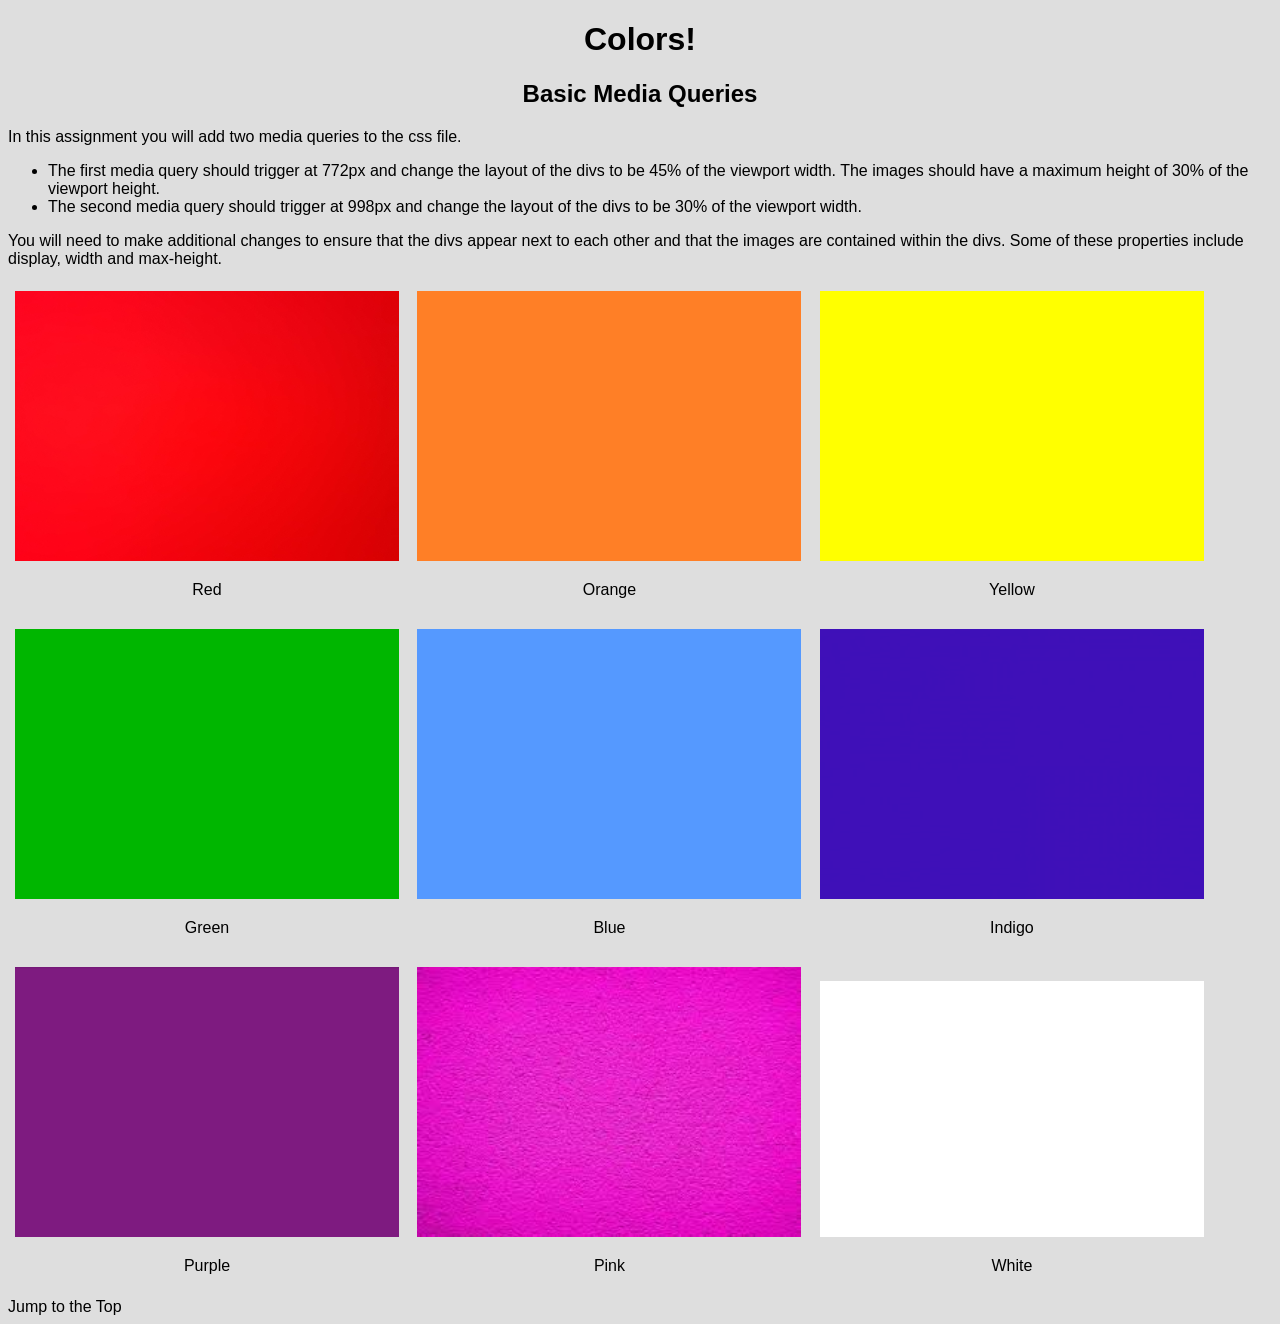
<file: WD4E_Advanced_Styling_with_Responsive_Design/RD-week2-responsive_hw/index.html>
<!DOCTYPE html>
<html lang="en">

<head>
  <meta charset="UTF-8">
  <meta http-equiv="X-UA-Compatible" content="IE=edge">
  <meta name="viewport" content="width=device-width, initial-scale=1.0">
  <title>Colors</title>
  <link rel="stylesheet" href="css/style.css">
</head>

<body>
  <header>
    <h1 id="top">Colors!</h1>
  </header>

  <main>
    <h2>Basic Media Queries</h2>
    <p>In this assignment you will add two media queries to the css file.</p>
    <ul>
      <li>The first media query should trigger at 772px and change the layout of the divs to be 45% of the viewport width. The images should have a maximum height of 30% of the viewport height.</li>

      <li>The second media query should trigger at 998px and change the layout of the divs to be 30% of the viewport width.</li>
    </ul>
    <p>You will need to make additional changes to ensure that the divs appear next to each other and that the images are contained within the divs.  Some of these properties include display, width and max-height.</p>

        <div>
      <img src="images/Red.jpeg" alt="Red" width="200">
      <p class = "label">Red</p>
    </div>
    <div>
      <img src="images/Orange.png" alt="Orange" width="200">
      <p class = "label">Orange</p>
    </div>
    <div>
      <img src="images/Yellow.png" alt="Yellow" width="200">
      <p class = "label">Yellow</p>
    </div>
    <div>
      <img src="images/Green.png" alt="Green" width="200">
      <p class = "label">Green</p>
    </div>
    <div>
      <img src="images/Blue.png" alt="Blue" width="200">
      <p class = "label">Blue</p>
    </div>
    <div>
      <img src="images/Indigo.jpeg" alt="Indigo" width="200">
      <p class = "label">Indigo</p>
    </div>
    <div>
      <img src="images/Purple.png" alt="Purple" width="200">
      <p class = "label">Purple</p>
    </div>
    <div>
      <img src="images/Pink.jpeg" alt="Pink" width="200">
      <p class = "label">Pink</p>
    </div>
    <div>
      <img src="images/White.png" alt="White" width="200">
      <p class = "label">White</p>
    </div>
  </main>

  <footer>
    <a href="#top">Jump to the Top</a>
  </footer>
</body>

</html>
</file>
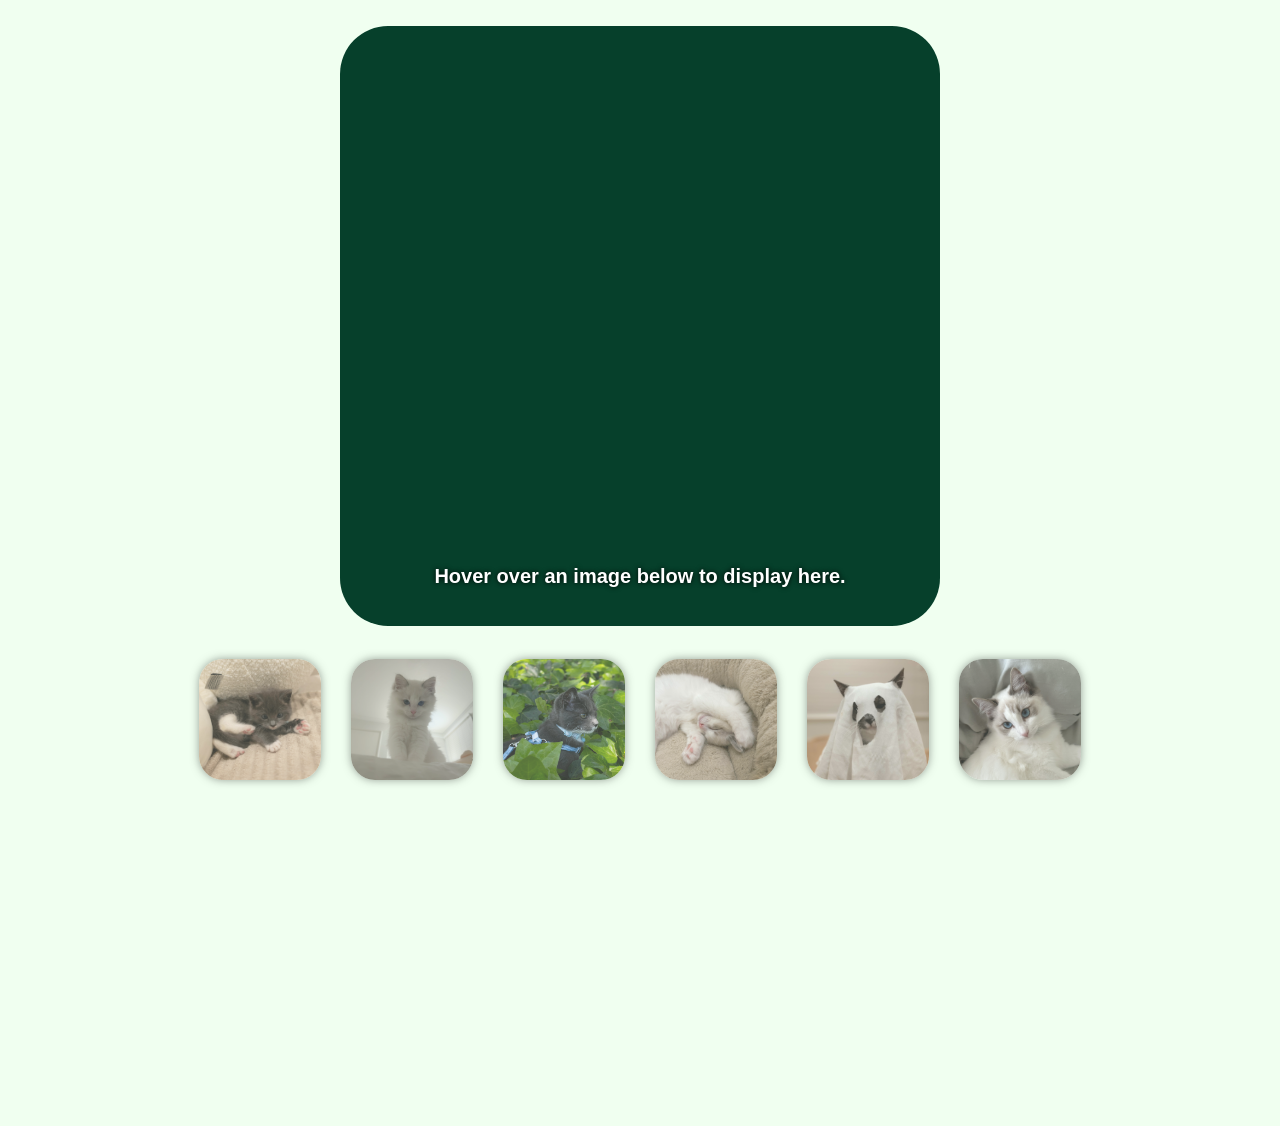
<file: WD4E_Interactivity_with_Javascript/JS-week4-HW/index.html>
<!DOCTYPE html>
<html lang="en">
<head>
	<meta charset="UTF-8">
	<title>Photo Gallery</title>
	<link rel="stylesheet" href="css/gallery.css">
	<script src = "js/gallery.js"></script>
</head>

<body onload = "setTabIndex()">
	<div id = "image">
		Hover over an image below to display here.
	</div>
	
	<div class="container">
		<img class = "preview" src = "img/gallery_1.jpg" alt = "Baby grey tuxedo cat lying on his side." onmouseover = "upDate(this)" onmouseout = "unDo()" onfocus="upDate(this)" onblur="unDo()">
		<img class = "preview" src = "img/gallery_2.jpg" alt = "White ragdoll cat looking down from a high surface." onmouseover = "upDate(this)" onmouseout = "unDo()" onfocus="upDate(this)" onblur="unDo()">
		<img class = "preview" src = "img/gallery_3.jpg" alt = "Grey tuxedo cat sitting among some vegetation." onmouseover = "upDate(this)" onmouseout = "unDo()" onfocus="upDate(this)" onblur="unDo()">
		<img class = "preview" src = "img/gallery_4.jpg" alt = "White ragdoll kitten sleeping in a crescent position." onmouseover = "upDate(this)" onmouseout = "unDo()" onfocus="upDate(this)" onblur="unDo()">
		<img class = "preview" src = "img/gallery_5.jpg" alt = "Tuxedo cat dressing up as a ghost for Halloween." onmouseover = "upDate(this)" onmouseout = "unDo()" onfocus="upDate(this)" onblur="unDo()">
		<img class = "preview" src = "img/gallery_6.jpg" alt = "White ragdoll cat lying on her side." onmouseover = "upDate(this)" onmouseout = "unDo()" onfocus="upDate(this)" onblur="unDo()">
	</div>
</body>
</html>
</file>
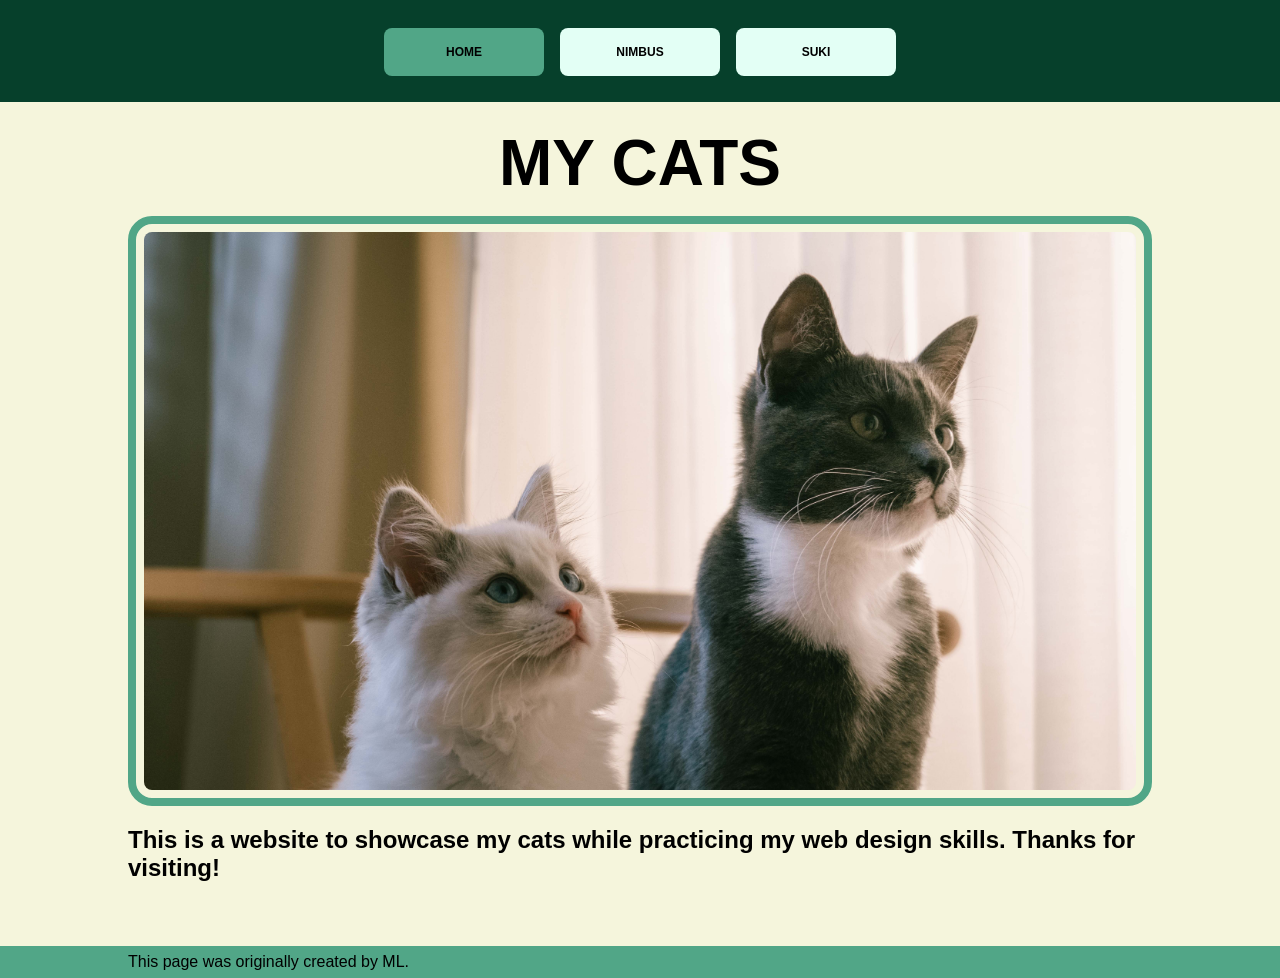
<file: WD4E_Intro_to_CSS3/CSS-week4-HW/index.html>
<!doctype html>
<html lang="en">
  <head>
    <meta charset="UTF-8">
    <meta name="viewport" content="width=device-width, initial-scale=1.0">
    <link rel="stylesheet" href="css/style.css">
    <title>MY CATS</title>
  </head>

  <body>
    <header>
      <a class="skip-link" href="#main-content">Skip to main content</a>
      <nav>
        <ul>
          <li class="current-page"><a href="index.html">HOME</a></li>
          <li><a href="nimbus.html">NIMBUS</a></li>
          <li><a href="suki.html">SUKI</a></li>
        </ul>
      </nav>
    </header>

    <main id="main-content" class="home-pg">
      <h1 id="home-pg-header">MY CATS</h1>

      <div>
        <img class="display-image" src="images/main_img.jpg" alt="White ragdoll cat and tuxedo cat next to each other, looking intently at something out of frame.">
      </div>

      <p>This is a website to showcase my cats while practicing my web design skills. Thanks for visiting!</p>
      

    </main>

    <footer>
      <div class="footer-container">
        <p>This page was originally created by ML.</p>
      </div>
    </footer>
</html>
</file>
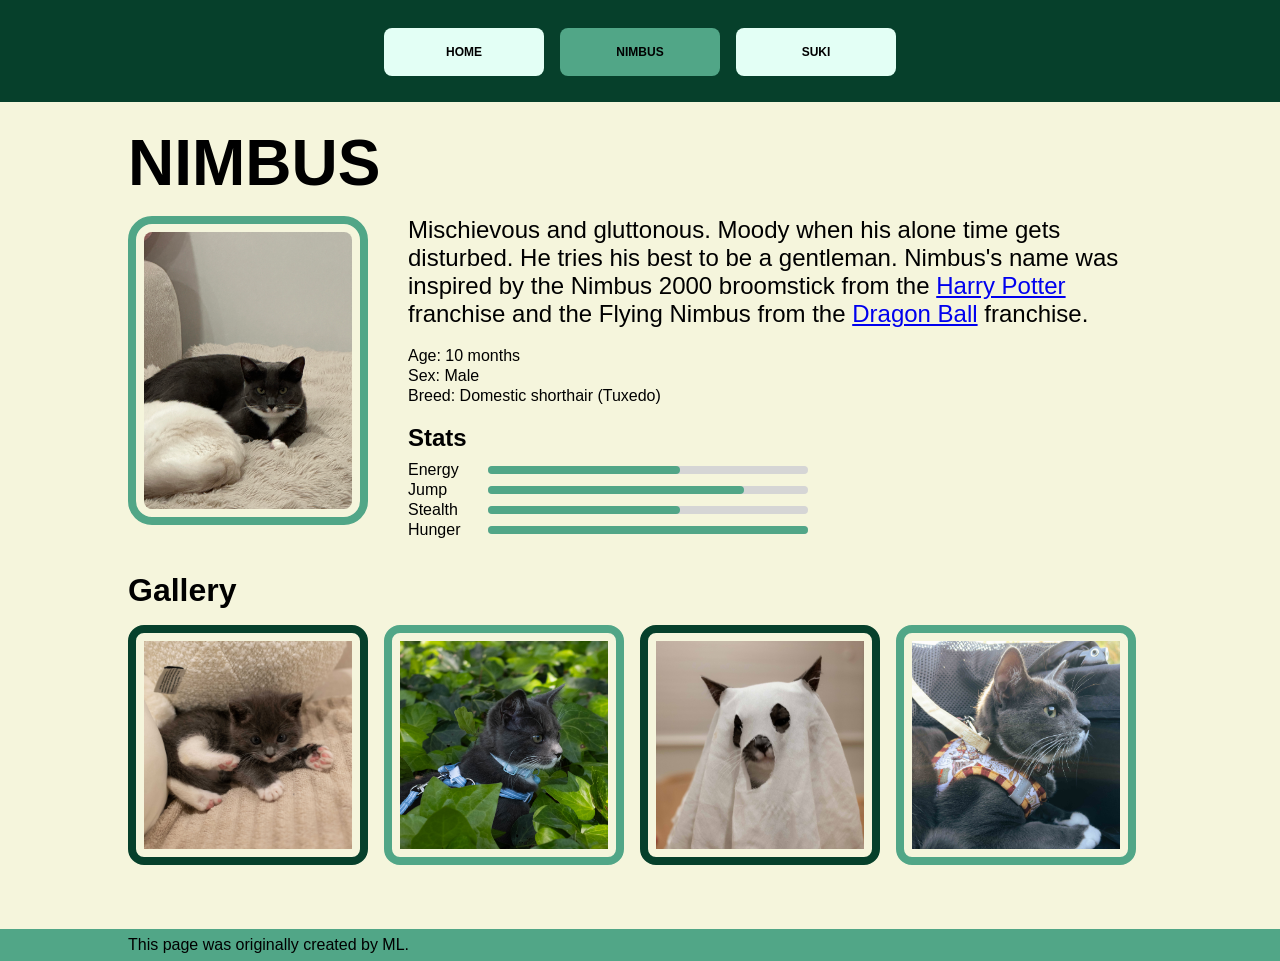
<file: WD4E_Intro_to_CSS3/CSS-week4-HW/nimbus.html>
<!doctype html>
<html lang="en">
  <head>
    <meta charset="UTF-8">
    <meta name="viewport" content="width=device-width, initial-scale=1.0">
    <link rel="stylesheet" href="css/style.css">
    <title>NIMBUS</title>
  </head>

  <body>
    <header>
      <a class="skip-link" href="#main-content">Skip to main content</a>
      <nav>
        <ul>
          <li><a href="index.html">HOME</a></li>
          <li class="current-page"><a href="nimbus.html">NIMBUS</a></li>
          <li><a href="suki.html">SUKI</a></li>
        </ul>
      </nav>
    </header>

    <main id="main-content">
      <h1>NIMBUS</h1>

      <div class="display-image-container">
        <img
          class="display-image"
          src="images/nimbus_dp.jpg"
          alt="Chonky grey tuxedo cat lying on a faux fur surface."
        >
      </div>

      <div class="info-container">
        <p class="description">
          Mischievous and gluttonous. Moody when his alone time gets disturbed. He tries his best to be a gentleman. Nimbus's name was inspired by the Nimbus 2000 broomstick from the <a href="https://en.wikipedia.org/wiki/Harry_Potter">Harry Potter</a>
          franchise and the Flying Nimbus from the <a href="https://en.wikipedia.org/wiki/Dragon_Ball">Dragon Ball</a> franchise.
        </p>

        <br>

        <div class="characteristics-container">
          <p>Age: 10 months</p>
          <p>Sex: Male</p>
          <p>Breed: Domestic shorthair (Tuxedo)</p>
        </div>

        <br>

        <h2 class="stat-heading">Stats</h2>
        <div class="stat-container">
          <p class="stat-label">Energy</p>
          <div>
            <div class="stat-range"></div>
            <div class="nimbus-stat-1 stat"></div>
          </div>
           <p class="stat-label">Jump</p>
          <div>
            <div class="stat-range"></div>
            <div class="nimbus-stat-2 stat"></div>
          </div>
           <p class="stat-label">Stealth</p>
          <div>
            <div class="stat-range"></div>
            <div class="nimbus-stat-3 stat"></div>
          </div>
           <p class="stat-label">Hunger</p>
          <div>
            <div class="stat-range"></div>
            <div class="nimbus-stat-4 stat"></div>
          </div>
        </div>
      </div>

      <div class="gallery-container">
        <h2 class="gallery-heading">Gallery</h2>
        <div class="gallery-items-container">
          <img
            class="gallery-items"
            src="images/nimbus_gallery_1.jpg"
            alt="Baby grey tuxedo cat lying on his side."
          >
          <img
            class="gallery-items"
            src="images/nimbus_gallery_2.jpg"
            alt="Grey tuxedo cat sitting among some vegetation."
          >
          <img
            class="gallery-items"
            src="images/nimbus_gallery_3.jpg"
            alt="Tuxedo cat dressing up as a ghost for Halloween."
          >
          <img
            class="gallery-items"
            src="images/nimbus_gallery_4.jpg"
            alt="Tuxedo cat lying in his carrier enjoying some sunlight."
          >
        </div>
      </div>
    </main>

    <footer>
      <div class="footer-container">
        <p>This page was originally created by ML.</p>
      </div>
    </footer>
  </body>
</html>
</file>
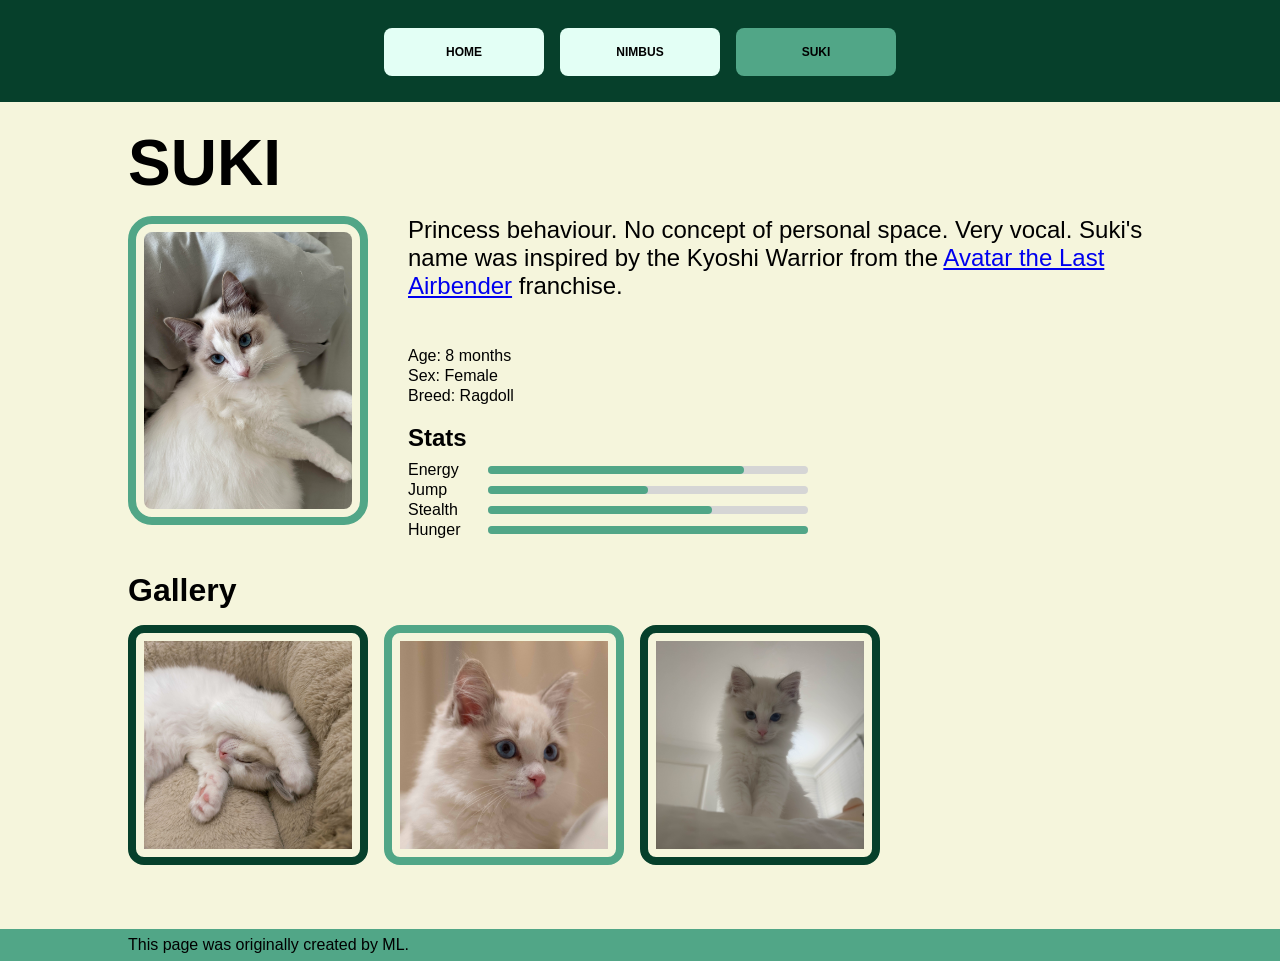
<file: WD4E_Intro_to_CSS3/CSS-week4-HW/suki.html>
<!doctype html>
<html lang="en">
  <head>
    <meta charset="UTF-8">
    <meta name="viewport" content="width=device-width, initial-scale=1.0">
    <link rel="stylesheet" href="css/style.css">
    <title>SUKI</title>
  </head>

  <body>
    <header>
      <a class="skip-link" href="#main-content">Skip to main content</a>
      <nav>
        <ul>
          <li><a href="index.html">HOME</a></li>
          <li><a href="nimbus.html">NIMBUS</a></li>
          <li class="current-page"><a href="suki.html">SUKI</a></li>
        </ul>
      </nav>
    </header>

    <main id="main-content">
      <h1>SUKI</h1>

      <div class="display-image-container">
        <img
          class="display-image"
          src="images/suki_dp.jpg"
          alt="White ragdoll cat looking on her side."
        >
      </div>

      <div class="info-container">
        <p class="description">
          Princess behaviour. No concept of personal space. Very vocal. Suki's name was inspired by the Kyoshi Warrior from the <a href="https://en.wikipedia.org/wiki/Avatar:_The_Last_Airbender">Avatar the Last Airbender</a> franchise.
          <br>
          <br>
        </p>

        <br>

        <div class="characteristics-container">
          <p>Age: 8 months</p>
          <p>Sex: Female</p>
          <p>Breed: Ragdoll</p>
        </div>

        <br>

        <h2 class="stat-heading">Stats</h2>
        <div class="stat-container">
          <p class="stat-label">Energy</p>
          <div>
            <div class="stat-range"></div>
            <div class="suki-stat-1 stat"></div>
          </div>
           <p class="stat-label">Jump</p>
          <div>
            <div class="stat-range"></div>
            <div class="suki-stat-2 stat"></div>
          </div>
           <p class="stat-label">Stealth</p>
          <div>
            <div class="stat-range"></div>
            <div class="suki-stat-3 stat"></div>
          </div>
           <p class="stat-label">Hunger</p>
          <div>
            <div class="stat-range"></div>
            <div class="suki-stat-4 stat"></div>
          </div>
        </div>
      </div>

      <div class="gallery-container">
        <h2 class="gallery-heading">Gallery</h2>
        <div class="gallery-items-container">
          <img
            class="gallery-items"
            src="images/suki_gallery_1.jpg"
            alt="White ragdoll kitten sleeping in a crescent position."
          >
          <img
            class="gallery-items"
            src="images/suki_gallery_2.jpg"
            alt="White ragdoll cat looking at something out of frame."
          >
          <img
            class="gallery-items"
            src="images/suki_gallery_3.jpg"
            alt="White ragdoll cat looking down from a high surface."
          >
        </div>
      </div>
    </main>

    <footer>
      <div class="footer-container">
        <p>This page was originally created by ML.</p>
      </div>
    </footer>
  </body>
</html>
</file>
<file: WD4E_Advanced_Styling_with_Responsive_Design/RD-week2-responsive_hw/css/style.css>
body {
    background-color: #dedede;
    font-family: Arial, Helvetica, sans-serif;
}

h1 {
    text-align: center;
    font-size: 32px;
}

h2 {
    text-align: center;
}

a {
    color: #000;
    text-decoration: none;
    font-family:Arial, sans-serif;
}

img{
    width: 100%;
}

div {
    display: inline-block;
    text-align: center;
    width: 100vw;
    margin: 5px;
    padding: 2px;
}

@media screen and (min-width: 772px) {
    div {
        width: 45vw;
    }

    img {
        max-height: 30vh;
    }
}
    
@media screen and (min-width: 998px) {
    div {
        width: 30vw;
    }

}




















/* 
main {
    border: 5px #000 solid;
    margin: 10px;
}
 */
/* 

.container {
    display: grid;
    grid-template-columns: 1fr;
    justify-items: center;
}
 */
/* img{
    width: 200px;
    height: 200px;
    padding: 5px;
} */

/* .child {
    position: relative;
    display: inline-block;
    border: 5px black solid;
    margin: 5px;
    border-radius: 5px;
} */

/* 

.label {
    display: none;
    position: absolute;
    top: 40%;
    left: 40%;
} */
/* 
.button {
    display: inline-block;
    border: 2px solid #000;
    padding: 5px;
    border-radius: 25px;
}
 */
/* 
.button:hover {
    background-color:#fff;
} */

/* 
footer {
    display: flex;
    justify-content: center;
} */

/* 
header {
    border-radius: 5px;
    border: 5px #000 solid;
    margin: 10px;
} */

/* 
.label {
    display: none;
    position: absolute;
    top: 40%;
    left: 40%;
} */
/* 
.child:hover .label {
    display: block;
} */
</file>
<file: WD4E_Interactivity_with_Javascript/JS-week4-HW/css/gallery.css>
body{
		margin: 2%;
		background-color: #F0FFF0;
    font-family: Arial, Helvetica, sans-serif;
}

#image{
    line-height:1100px;
	width: 600px;
    height: 600px;
    border-radius: 48px;
	margin:0 auto;
    background-color: #06402B;
    background-image: url('');
    background-repeat: no-repeat;
    color: #fff;
    text-shadow: 0px 0px 5px #000;
    text-align: center;
    font-weight: bold;
    background-size: 100%;
    margin-bottom:25px;
    font-size: 125%;
}

.container {
  display: grid;
  width: fit-content;
  grid-template-columns: 152px 152px 152px 152px 152px 152px;
  place-items: center;
  margin: auto;
}


.preview{
		width:80%;
    border-radius: 24px;
    box-shadow: 0px 0px 8px rgba(0 , 0, 0, 0.5);
    margin: 8px;
    opacity: 0.75;
    transition: opacity 200ms ease-in-out;
}

.preview:hover {
  opacity: 1;
}

@media (max-width: 1200px) {
  .container {
    grid-template-columns: 152px 152px 152px;
  }
</file>
<file: WD4E_Intro_to_CSS3/CSS-week4-HW/css/style.css>
* {
  font-family: Arial, Helvetica, sans-serif;
  margin: 0;
  padding: 0;
  box-sizing: border-box;
}

body {
  background-color: beige;
  display: flex;
  flex-wrap: wrap;
  justify-content: center;
}

header {
  width: 100%;
  height: 102px;
  background-color: #06402b;
  text-align: center;
}

.skip-link {
  line-height: 24px;
  position: relative;
  top: -24px;
  color: #ffffff;
}

.skip-link:focus {
  top: 0px;
}

nav {
  display: flex;
  justify-content: center;
  width: 100%;
}

ul {
  list-style-type: none;
  display: flex;
  flex-direction: row;
  flex-wrap: wrap;
}

@media (max-width: 640px) {
  ul {
    flex-direction: column;
  }
}

li {
  background-color: #e3fff5;
  width: 160px;
  line-height: 48px;
  border-radius: 8px;
  margin: 4px 8px;
  font-size: 12px;
  text-align: center;
}

li a {
  color: #000000;
  text-decoration: none;
  font-weight: bold;
}

.current-page {
  background-color: #51a687;
  color: #ffffff;
}

main {
  width: 80%;
  max-width: 1440px;
  display: flex;
  flex-wrap: wrap;
  justify-content: space-between;
  row-gap: 16px;
  column-gap: 40px;
  margin: 24px 12px;
  padding-bottom: 40px;
}

@media (max-width: 600px) {
  main {
    flex-direction: column;
  }
}

h1 {
  width: 100%;
  font-size: 64px;
}

#home-pg-header {
  width: 100%;
  font-size: 64px;
  text-align: center;
}

.display-image-container {
  width: 240px;
}

.display-image {
  width: 100%;
  border-radius: 24px;
  border: solid #51a687 8px;
  padding: 8px;
}

.home-pg p {
  font-size: 24px;
  font-weight: bold;
}

.info-container {
  flex: 1;
}

.description {
  font-size: 24px;
}

.characteristics-container {
  font-size: 16px;
  line-height: 20px;
}

.stat-heading {
  margin-bottom: 8px;
}

.stat-container {
  display: grid;
  grid-template-columns: 80px 320px;
  grid-template-rows: 20px 20px 20px 20px;
  align-items: center;
}

.stat-range {
  position: relative;
  top: 4px;
  height: 8px;
  width: 100%;
  background-color: #d5d5d5;
  border-radius: 4px;
}

.stat {
  position: relative;
  top: -4px;
  height: 8px;
  background-color: #51a687;
  border-radius: 4px;
}

.nimbus-stat-1 {
  width: 60%;
}

.nimbus-stat-2 {
  width: 80%;
}

.nimbus-stat-3 {
  width: 60%;
}

.nimbus-stat-4 {
  width: 100%;
}

.suki-stat-1 {
  width: 80%;
}

.suki-stat-2 {
  width: 50%;
}

.suki-stat-3 {
  width: 70%;
}

.suki-stat-4 {
  width: 100%;
}

.gallery-container {
  width: 100%;
  display: flex;
  flex-wrap: wrap;
  margin-top: 16px;
}

.gallery-heading {
  font-size: 32px;
  width: 100%;
  margin-bottom: 16px;
}

.gallery-items-container {
  display: flex;
  flex-direction: row;
  flex-wrap: wrap;
  width: 100%;
  gap: 16px;
}

.gallery-items {
  width: 240px;
  height: 240px;
  border-radius: 16px;
  border: solid #51a687 8px;
  padding: 8px;
  transition:
    width 400ms ease-in-out,
    height 400ms ease-in-out;
}

.gallery-items:nth-child(odd) {
  border: solid #06402b 8px;
}

.gallery-items:hover {
  width: 360px;
  height: 360px;
}

footer {
  width: 100%;
  display: flex;
  flex-wrap: wrap;
  background-color: #51a687;
  justify-content: center;
}

.footer-container {
  width: 80%;
  max-width: 1440px;
  height: 32px;
  line-height: 32px;
}
</file>
